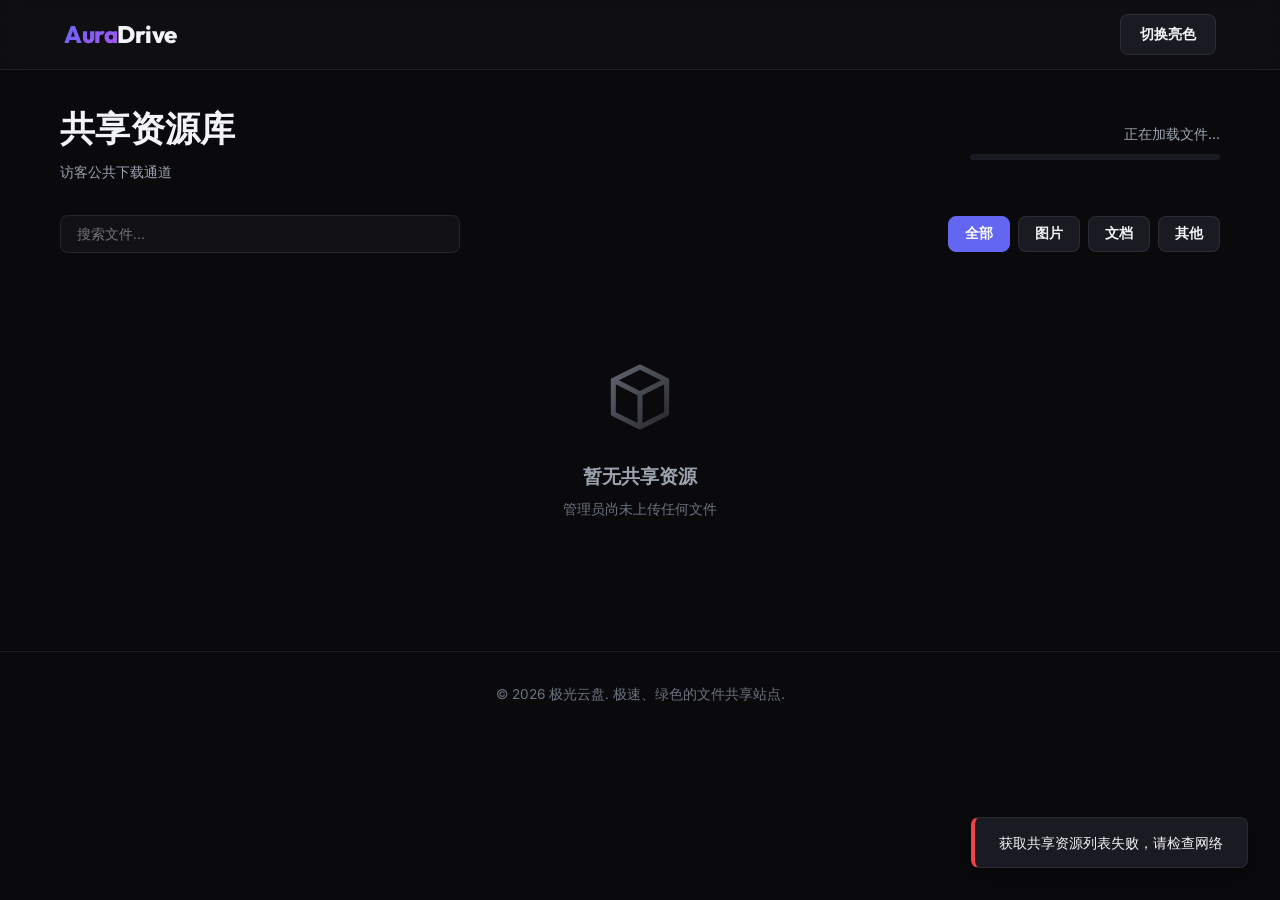
<file: index.html>
<!DOCTYPE html>
<html lang="zh-CN">
<head>
    <meta charset="UTF-8">
    <meta name="viewport" content="width=device-width, initial-scale=1.0">
    <title>极光云盘 - Aura Drive</title>
    <link rel="preconnect" href="https://fonts.googleapis.com">
    <link rel="preconnect" href="https://fonts.gstatic.com" crossorigin>
    <link href="https://fonts.googleapis.com/css2?family=Inter:wght@300;400;500;600;700&family=Outfit:wght@400;600;800&display=swap" rel="stylesheet">
    <link rel="stylesheet" href="style.css?v=3.0">
</head>
<body>
    <header class="navbar">
        <div class="logo">
            <span class="logo-accent">Aura</span>Drive
        </div>
        <div class="nav-actions">
            <button class="btn btn-secondary" id="theme-toggle">切换主题</button>
        </div>
    </header>

    <main class="container">
        <section class="drive-header">
            <div class="header-left">
                <h1 class="page-title">共享资源库</h1>
                <p class="repo-info">访客公共下载通道</p>
            </div>
            <div class="header-right">
                <div class="storage-info">
                    <span class="storage-text" id="storage-usage-text">正在加载文件...</span>
                    <div class="storage-bar">
                        <div class="storage-fill" id="storage-usage-bar" style="width: 0%;"></div>
                    </div>
                </div>
            </div>
        </section>

        <section class="files-control-bar">
            <div class="search-box">
                <input type="text" id="search-input" placeholder="搜索文件...">
            </div>
            <div class="filter-actions">
                <button class="btn btn-secondary btn-icon active" id="filter-all">全部</button>
                <button class="btn btn-secondary btn-icon" id="filter-image">图片</button>
                <button class="btn btn-secondary btn-icon" id="filter-doc">文档</button>
                <button class="btn btn-secondary btn-icon" id="filter-other">其他</button>
            </div>
        </section>

        <section class="files-container">
            <div class="loading-state" id="loading-spinner">
                <div class="spinner"></div>
                <p>正在拉取资源列表...</p>
            </div>
            <div class="empty-state" id="empty-state" style="display: none;">
                <div class="empty-icon"></div>
                <h3>暂无共享资源</h3>
                <p>管理员尚未上传任何文件</p>
            </div>
            <div class="files-grid" id="files-grid"></div>
        </section>
    </main>

    <div class="toast-container" id="toast-container"></div>

    <footer class="footer">
        <div class="footer-bottom">
            <p>&copy; 2026 极光云盘. 极速、绿色的文件共享站点.</p>
        </div>
    </footer>

    <script src="script.js?v=3.0"></script>
</body>
</html>
</file>
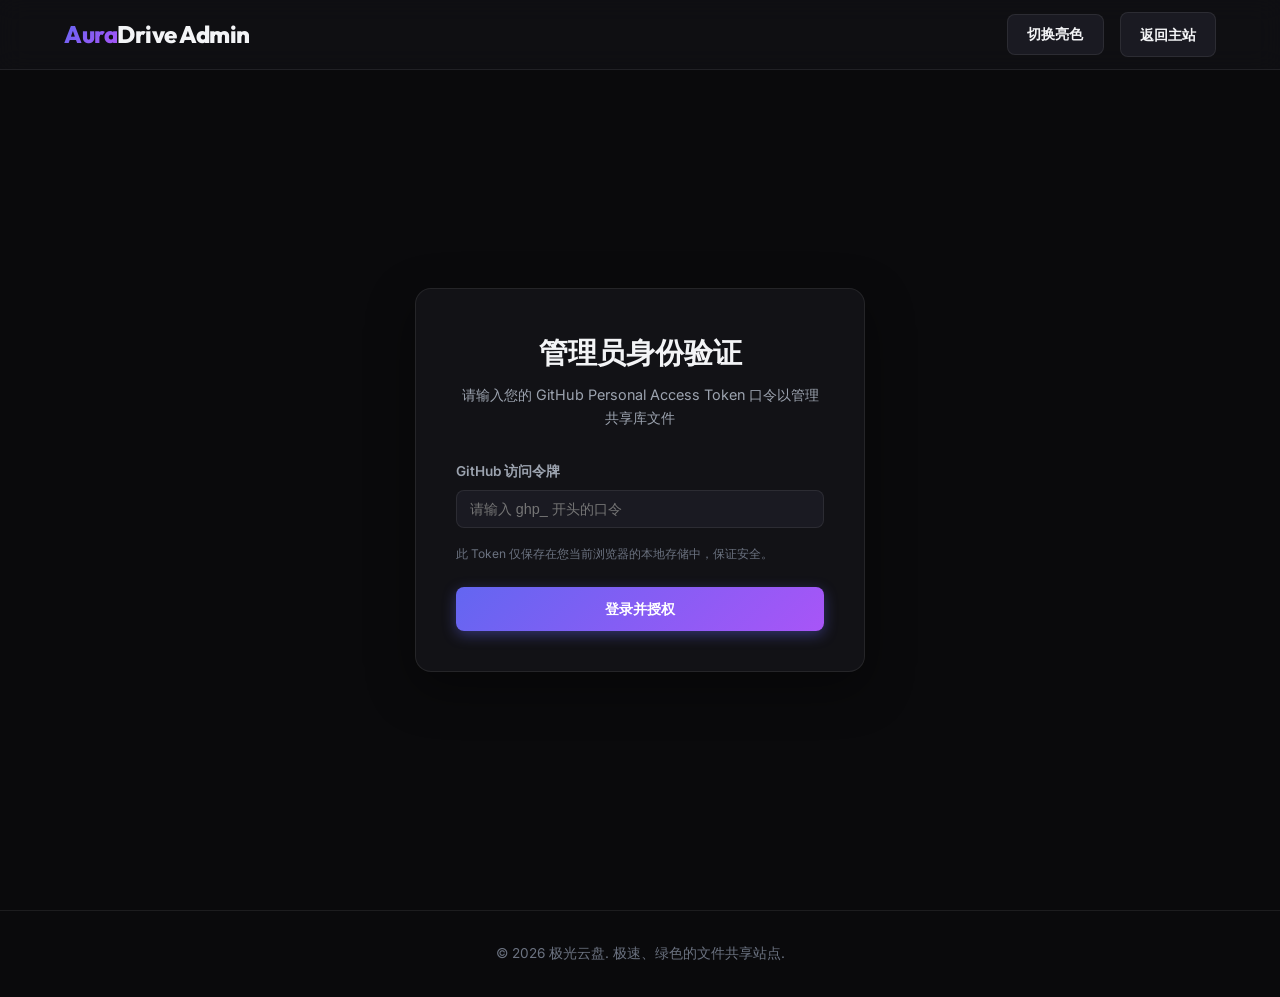
<file: zzy/index.html>
<!DOCTYPE html>
<html lang="zh-CN">
<head>
    <meta charset="UTF-8">
    <meta name="viewport" content="width=device-width, initial-scale=1.0">
    <title>极光云盘 - 管理后台</title>
    <link rel="preconnect" href="https://fonts.googleapis.com">
    <link rel="preconnect" href="https://fonts.gstatic.com" crossorigin>
    <link href="https://fonts.googleapis.com/css2?family=Inter:wght@300;400;500;600;700&family=Outfit:wght@400;600;800&display=swap" rel="stylesheet">
    <link rel="stylesheet" href="../style.css?v=3.0">
    <style>
        .login-screen {
            display: flex;
            align-items: center;
            justify-content: center;
            min-height: calc(100vh - 140px);
            padding: 20px;
        }
        .login-card {
            background-color: var(--bg-secondary);
            border: 1px solid var(--border-color);
            border-radius: 16px;
            padding: 2.5rem;
            width: 100%;
            max-width: 450px;
            box-shadow: var(--shadow-lg);
            text-align: center;
        }
        .login-card h2 {
            font-family: var(--font-display);
            font-size: 1.8rem;
            font-weight: 800;
            margin-bottom: 0.5rem;
        }
        .login-card p {
            font-size: 0.9rem;
            color: var(--text-secondary);
            margin-bottom: 2rem;
        }
        .logged-out .admin-dashboard {
            display: none;
        }
        .logged-in .login-screen {
            display: none;
        }
        .logged-in .admin-dashboard {
            display: block;
        }
    </style>
</head>
<body class="logged-out">
    <header class="navbar">
        <div class="logo">
            <span class="logo-accent">Aura</span>Drive Admin
        </div>
        <div class="nav-actions">
            <button class="btn btn-secondary" id="theme-toggle">切换主题</button>
            <button class="btn btn-outline" id="admin-logout-btn" style="display: none;">退出管理</button>
            <a href="../" class="btn btn-secondary">返回主站</a>
        </div>
    </header>

    <main class="container">
        <section class="login-screen">
            <div class="login-card">
                <h2>管理员身份验证</h2>
                <p>请输入您的 GitHub Personal Access Token 口令以管理共享库文件</p>
                <div class="form-group" style="text-align: left; margin-bottom: 1.5rem;">
                    <label for="admin-token-input">GitHub 访问令牌</label>
                    <input type="password" id="admin-token-input" placeholder="请输入 ghp_ 开头的口令" style="width: 100%;">
                    <span class="help-text" style="margin-top: 0.5rem; display: block;">此 Token 仅保存在您当前浏览器的本地存储中，保证安全。</span>
                </div>
                <button class="btn btn-primary" id="admin-login-submit" style="width: 100%; padding: 0.8rem;">登录并授权</button>
            </div>
        </section>

        <section class="admin-dashboard">
            <section class="drive-header">
                <div class="header-left">
                    <h1 class="page-title">云盘管理后台</h1>
                    <p class="repo-info" style="color: var(--accent-primary);">管理员维护模式 (已授权)</p>
                </div>
                <div class="header-right">
                    <div class="storage-info">
                        <span class="storage-text" id="storage-usage-text">正在加载文件...</span>
                        <div class="storage-bar">
                            <div class="storage-fill" id="storage-usage-bar" style="width: 0%;"></div>
                        </div>
                    </div>
                </div>
            </section>

            <section class="upload-area" id="drop-zone">
                <input type="file" id="file-input" multiple style="display: none;">
                <div class="upload-icon"></div>
                <h3>拖拽文件到此处，或 <span class="upload-link" id="select-files-trigger">点击浏览</span></h3>
                <p>支持多文件上传，单个文件大小建议不超过 25MB</p>
                <div id="upload-progress-container" class="upload-progress-container" style="display: none;">
                    <div class="progress-info">
                        <span id="upload-status-text">正在准备上传...</span>
                        <span id="upload-percentage-text">0%</span>
                    </div>
                    <div class="progress-track">
                        <div class="progress-thumb" id="upload-progress-bar" style="width: 0%;"></div>
                    </div>
                </div>
            </section>

            <section class="files-control-bar">
                <div class="search-box">
                    <input type="text" id="search-input" placeholder="搜索文件...">
                </div>
                <div class="filter-actions">
                    <button class="btn btn-secondary btn-icon active" id="filter-all">全部</button>
                    <button class="btn btn-secondary btn-icon" id="filter-image">图片</button>
                    <button class="btn btn-secondary btn-icon" id="filter-doc">文档</button>
                    <button class="btn btn-secondary btn-icon" id="filter-other">其他</button>
                </div>
            </section>

            <section class="files-container">
                <div class="loading-state" id="loading-spinner" style="display: none;">
                    <div class="spinner"></div>
                    <p>正在拉取文件列表...</p>
                </div>
                <div class="empty-state" id="empty-state" style="display: none;">
                    <div class="empty-icon"></div>
                    <h3>暂无共享文件</h3>
                    <p>您可以拖拽文件至上方开始上传首个共享文件</p>
                </div>
                <div class="files-grid" id="files-grid"></div>
            </section>
        </section>
    </main>

    <div class="toast-container" id="toast-container"></div>

    <footer class="footer">
        <div class="footer-bottom">
            <p>&copy; 2026 极光云盘. 极速、绿色的文件共享站点.</p>
        </div>
    </footer>

    <script src="admin.js?v=3.0"></script>
</body>
</html>
</file>
<file: style.css>
:root {
    --bg-primary: #0a0a0c;
    --bg-secondary: #121216;
    --bg-tertiary: #1a1a22;
    --text-primary: #f3f4f6;
    --text-secondary: #9ca3af;
    --text-muted: #6b7280;
    --accent-primary: #6366f1;
    --accent-secondary: #a855f7;
    --accent-pink: #ec4899;
    --accent-green: #10b981;
    --accent-yellow: #f59e0b;
    --accent-red: #ef4444;
    --border-color: rgba(255, 255, 255, 0.08);
    --glass-bg: rgba(18, 18, 22, 0.7);
    --glass-border: rgba(255, 255, 255, 0.08);
    --shadow-sm: 0 2px 8px rgba(0, 0, 0, 0.2);
    --shadow-md: 0 8px 24px rgba(0, 0, 0, 0.3);
    --shadow-lg: 0 16px 48px rgba(0, 0, 0, 0.4);
    --font-sans: 'Inter', -apple-system, BlinkMacSystemFont, "Segoe UI", Roboto, sans-serif;
    --font-display: 'Outfit', var(--font-sans);
    --transition-fast: 0.2s ease;
    --transition-normal: 0.3s cubic-bezier(0.4, 0, 0.2, 1);
    --transition-slow: 0.5s cubic-bezier(0.4, 0, 0.2, 1);
}

[data-theme="light"] {
    --bg-primary: #f8fafc;
    --bg-secondary: #ffffff;
    --bg-tertiary: #f1f5f9;
    --text-primary: #0f172a;
    --text-secondary: #475569;
    --text-muted: #94a3b8;
    --accent-primary: #4f46e5;
    --accent-secondary: #9333ea;
    --border-color: rgba(15, 23, 42, 0.08);
    --glass-bg: rgba(255, 255, 255, 0.8);
    --glass-border: rgba(15, 23, 42, 0.06);
    --shadow-sm: 0 2px 8px rgba(15, 23, 42, 0.05);
    --shadow-md: 0 8px 24px rgba(15, 23, 42, 0.08);
    --shadow-lg: 0 16px 48px rgba(15, 23, 42, 0.12);
}

* {
    margin: 0;
    padding: 0;
    box-sizing: border-box;
}

html {
    scroll-behavior: smooth;
    font-size: 16px;
}

body {
    background-color: var(--bg-primary);
    color: var(--text-primary);
    font-family: var(--font-sans);
    line-height: 1.6;
    overflow-x: hidden;
    transition: background-color var(--transition-normal), color var(--transition-normal);
}

a {
    color: inherit;
    text-decoration: none;
    transition: color var(--transition-fast);
}

button {
    font-family: inherit;
    border: none;
    background: none;
    cursor: pointer;
}

.navbar {
    position: fixed;
    top: 0;
    left: 0;
    width: 100%;
    height: 70px;
    display: flex;
    justify-content: space-between;
    align-items: center;
    padding: 0 5%;
    background: var(--glass-bg);
    backdrop-filter: blur(12px);
    -webkit-backdrop-filter: blur(12px);
    border-bottom: 1px solid var(--glass-border);
    z-index: 1000;
    transition: background var(--transition-normal), border var(--transition-normal);
}

.logo {
    font-family: var(--font-display);
    font-size: 1.5rem;
    font-weight: 800;
    letter-spacing: -0.5px;
    color: var(--text-primary);
}

.logo-accent {
    color: transparent;
    background: linear-gradient(135deg, var(--accent-primary), var(--accent-secondary));
    background-clip: text;
    -webkit-background-clip: text;
}

.nav-actions {
    display: flex;
    align-items: center;
    gap: 1rem;
}

.btn {
    padding: 0.6rem 1.2rem;
    font-size: 0.9rem;
    font-weight: 600;
    border-radius: 8px;
    transition: all var(--transition-fast);
}

.btn-primary {
    background: linear-gradient(135deg, var(--accent-primary), var(--accent-secondary));
    color: #ffffff;
    box-shadow: 0 4px 14px rgba(99, 102, 241, 0.4);
}

.btn-primary:hover {
    transform: translateY(-2px);
    box-shadow: 0 6px 20px rgba(99, 102, 241, 0.6);
}

.btn-secondary {
    background-color: var(--bg-tertiary);
    color: var(--text-primary);
    border: 1px solid var(--border-color);
}

.btn-secondary:hover {
    background-color: var(--border-color);
}

.btn-outline {
    border: 1px solid var(--border-color);
    color: var(--text-primary);
}

.btn-outline:hover {
    background-color: var(--border-color);
    transform: translateY(-2px);
}

.container {
    max-width: 1200px;
    margin: 0 auto;
    padding: 100px 20px 50px 20px;
}

.drive-header {
    display: flex;
    justify-content: space-between;
    align-items: center;
    margin-bottom: 2rem;
}

.page-title {
    font-family: var(--font-display);
    font-size: 2.2rem;
    font-weight: 800;
    margin-bottom: 0.25rem;
}

.repo-info {
    color: var(--text-secondary);
    font-size: 0.9rem;
}

.storage-info {
    width: 250px;
    display: flex;
    flex-direction: column;
    gap: 0.5rem;
}

.storage-text {
    font-size: 0.85rem;
    color: var(--text-secondary);
    text-align: right;
}

.storage-bar {
    width: 100%;
    height: 6px;
    background-color: var(--bg-tertiary);
    border-radius: 10px;
    overflow: hidden;
}

.storage-fill {
    height: 100%;
    background: linear-gradient(90deg, var(--accent-primary), var(--accent-pink));
    border-radius: 10px;
    transition: width var(--transition-normal);
}

.upload-area {
    background-color: var(--bg-secondary);
    border: 2px dashed var(--border-color);
    border-radius: 16px;
    padding: 3rem 2rem;
    text-align: center;
    cursor: pointer;
    transition: all var(--transition-normal);
    margin-bottom: 2.5rem;
    position: relative;
    overflow: hidden;
    animation: slideDown 0.4s ease-out;
}

.upload-area:hover, .upload-area.dragover {
    border-color: var(--accent-primary);
    background-color: rgba(99, 102, 241, 0.03);
}

.upload-icon {
    width: 60px;
    height: 60px;
    margin: 0 auto 1.5rem auto;
    background: linear-gradient(135deg, var(--accent-primary), var(--accent-secondary));
    mask-image: url("data:image/svg+xml,%3Csvg xmlns='http://www.w3.org/2000/svg' fill='none' viewBox='0 0 24 24' stroke='currentColor'%3E%3Cpath stroke-linecap='round' stroke-linejoin='round' stroke-width='2' d='M7 16a4 4 0 01-.88-7.903A5 5 0 1115.9 6L16 6a5 5 0 011 9.9M15 13l-3-3m0 0l-3 3m3-3v12'/%3E%3C/svg%3E");
    -webkit-mask-image: url("data:image/svg+xml,%3Csvg xmlns='http://www.w3.org/2000/svg' fill='none' viewBox='0 0 24 24' stroke='currentColor'%3E%3Cpath stroke-linecap='round' stroke-linejoin='round' stroke-width='2' d='M7 16a4 4 0 01-.88-7.903A5 5 0 1115.9 6L16 6a5 5 0 011 9.9M15 13l-3-3m0 0l-3 3m3-3v12'/%3E%3C/svg%3E");
    mask-size: contain;
    -webkit-mask-size: contain;
    mask-repeat: no-repeat;
    -webkit-mask-repeat: no-repeat;
}

.upload-area h3 {
    font-size: 1.2rem;
    font-weight: 600;
    margin-bottom: 0.5rem;
}

.upload-link {
    color: var(--accent-primary);
    text-decoration: underline;
}

.upload-area p {
    font-size: 0.85rem;
    color: var(--text-muted);
}

.upload-progress-container {
    margin-top: 1.5rem;
    background-color: var(--bg-tertiary);
    border: 1px solid var(--border-color);
    border-radius: 8px;
    padding: 1rem;
    text-align: left;
    max-width: 500px;
    margin-left: auto;
    margin-right: auto;
}

.progress-info {
    display: flex;
    justify-content: space-between;
    font-size: 0.85rem;
    margin-bottom: 0.5rem;
}

.progress-track {
    width: 100%;
    height: 4px;
    background-color: var(--bg-primary);
    border-radius: 10px;
    overflow: hidden;
}

.progress-thumb {
    height: 100%;
    background-color: var(--accent-primary);
    width: 0%;
    transition: width var(--transition-fast);
}

.files-control-bar {
    display: flex;
    justify-content: space-between;
    align-items: center;
    margin-bottom: 1.5rem;
    gap: 1rem;
}

.search-box {
    flex-grow: 1;
    max-width: 400px;
}

.search-box input {
    width: 100%;
    padding: 0.6rem 1rem;
    border-radius: 8px;
    background-color: var(--bg-secondary);
    border: 1px solid var(--border-color);
    color: var(--text-primary);
    font-size: 0.9rem;
    outline: none;
    transition: all var(--transition-fast);
}

.search-box input:focus {
    border-color: var(--accent-primary);
    box-shadow: 0 0 0 2px rgba(99, 102, 241, 0.15);
}

.filter-actions {
    display: flex;
    gap: 0.5rem;
}

.btn-icon {
    font-size: 0.85rem;
    padding: 0.5rem 1rem;
}

.btn-icon.active {
    background-color: var(--accent-primary);
    color: #ffffff;
    border-color: var(--accent-primary);
}

.files-container {
    min-height: 300px;
    position: relative;
}

.loading-state, .empty-state {
    display: flex;
    flex-direction: column;
    align-items: center;
    justify-content: center;
    padding: 5rem 2rem;
    text-align: center;
}

.spinner {
    width: 40px;
    height: 40px;
    border: 3px solid var(--border-color);
    border-top-color: var(--accent-primary);
    border-radius: 50%;
    animation: spin 1s linear infinite;
    margin-bottom: 1rem;
}

.empty-icon {
    width: 80px;
    height: 80px;
    margin-bottom: 1.5rem;
    background: linear-gradient(135deg, var(--text-muted), var(--border-color));
    mask-image: url("data:image/svg+xml,%3Csvg xmlns='http://www.w3.org/2000/svg' fill='none' viewBox='0 0 24 24' stroke='currentColor'%3E%3Cpath stroke-linecap='round' stroke-linejoin='round' stroke-width='1.5' d='M20 7l-8-4-8 4m16 0l-8 4m8-4v10l-8 4m0-10L4 7m8 4v10M4 7v10l8 4'/%3E%3C/svg%3E");
    -webkit-mask-image: url("data:image/svg+xml,%3Csvg xmlns='http://www.w3.org/2000/svg' fill='none' viewBox='0 0 24 24' stroke='currentColor'%3E%3Cpath stroke-linecap='round' stroke-linejoin='round' stroke-width='1.5' d='M20 7l-8-4-8 4m16 0l-8 4m8-4v10l-8 4m0-10L4 7m8 4v10M4 7v10l8 4'/%3E%3C/svg%3E");
    mask-size: contain;
    -webkit-mask-size: contain;
    mask-repeat: no-repeat;
    -webkit-mask-repeat: no-repeat;
}

.empty-state h3 {
    font-size: 1.2rem;
    color: var(--text-secondary);
    margin-bottom: 0.5rem;
}

.empty-state p {
    font-size: 0.85rem;
    color: var(--text-muted);
}

.files-grid {
    display: grid;
    grid-template-columns: repeat(auto-fill, minmax(220px, 1fr));
    gap: 1.5rem;
}

.file-card {
    background-color: var(--bg-secondary);
    border: 1px solid var(--border-color);
    border-radius: 12px;
    overflow: hidden;
    display: flex;
    flex-direction: column;
    transition: all var(--transition-normal);
    position: relative;
}

.file-card:hover {
    transform: translateY(-4px);
    box-shadow: var(--shadow-md);
    border-color: var(--accent-primary);
}

.file-preview {
    height: 120px;
    background-color: var(--bg-tertiary);
    display: flex;
    align-items: center;
    justify-content: center;
    overflow: hidden;
    position: relative;
}

.file-preview img {
    width: 100%;
    height: 100%;
    object-fit: cover;
}

.file-icon-placeholder {
    width: 40px;
    height: 40px;
    background: linear-gradient(135deg, var(--accent-primary), var(--accent-secondary));
    mask-size: contain;
    -webkit-mask-size: contain;
    mask-repeat: no-repeat;
    -webkit-mask-repeat: no-repeat;
}

.file-icon-placeholder.image {
    mask-image: url("data:image/svg+xml,%3Csvg xmlns='http://www.w3.org/2000/svg' fill='none' viewBox='0 0 24 24' stroke='currentColor'%3E%3Cpath stroke-linecap='round' stroke-linejoin='round' stroke-width='2' d='M4 16l4.586-4.586a2 2 0 012.828 0L16 16m-2-2l1.586-1.586a2 2 0 012.828 0L20 14m-6-6h.01M6 20h12a2 2 0 002-2V6a2 2 0 00-2-2H6a2 2 0 00-2 2v12a2 2 0 002 2z'/%3E%3C/svg%3E");
    -webkit-mask-image: url("data:image/svg+xml,%3Csvg xmlns='http://www.w3.org/2000/svg' fill='none' viewBox='0 0 24 24' stroke='currentColor'%3E%3Cpath stroke-linecap='round' stroke-linejoin='round' stroke-width='2' d='M4 16l4.586-4.586a2 2 0 012.828 0L16 16m-2-2l1.586-1.586a2 2 0 012.828 0L20 14m-6-6h.01M6 20h12a2 2 0 002-2V6a2 2 0 00-2-2H6a2 2 0 00-2 2v12a2 2 0 002 2z'/%3E%3C/svg%3E");
}

.file-icon-placeholder.doc {
    background: linear-gradient(135deg, var(--accent-green), #059669);
    mask-image: url("data:image/svg+xml,%3Csvg xmlns='http://www.w3.org/2000/svg' fill='none' viewBox='0 0 24 24' stroke='currentColor'%3E%3Cpath stroke-linecap='round' stroke-linejoin='round' stroke-width='2' d='M9 12h6m-6 4h6m2 5H7a2 2 0 01-2-2V5a2 2 0 012-2h5.586a1 1 0 01.707.293l5.414 5.414a1 1 0 01.293.707V19a2 2 0 01-2 2z'/%3E%3C/svg%3E");
    -webkit-mask-image: url("data:image/svg+xml,%3Csvg xmlns='http://www.w3.org/2000/svg' fill='none' viewBox='0 0 24 24' stroke='currentColor'%3E%3Cpath stroke-linecap='round' stroke-linejoin='round' stroke-width='2' d='M9 12h6m-6 4h6m2 5H7a2 2 0 01-2-2V5a2 2 0 012-2h5.586a1 1 0 01.707.293l5.414 5.414a1 1 0 01.293.707V19a2 2 0 01-2 2z'/%3E%3C/svg%3E");
}

.file-icon-placeholder.other {
    background: linear-gradient(135deg, var(--accent-yellow), #d97706);
    mask-image: url("data:image/svg+xml,%3Csvg xmlns='http://www.w3.org/2000/svg' fill='none' viewBox='0 0 24 24' stroke='currentColor'%3E%3Cpath stroke-linecap='round' stroke-linejoin='round' stroke-width='2' d='M7 21h10a2 2 0 002-2V9.414a1 1 0 00-.293-.707l-5.414-5.414A1 1 0 0012.586 3H7a2 2 0 00-2 2v14a2 2 0 002 2z'/%3E%3C/svg%3E");
    -webkit-mask-image: url("data:image/svg+xml,%3Csvg xmlns='http://www.w3.org/2000/svg' fill='none' viewBox='0 0 24 24' stroke='currentColor'%3E%3Cpath stroke-linecap='round' stroke-linejoin='round' stroke-width='2' d='M7 21h10a2 2 0 002-2V9.414a1 1 0 00-.293-.707l-5.414-5.414A1 1 0 0012.586 3H7a2 2 0 00-2 2v14a2 2 0 002 2z'/%3E%3C/svg%3E");
}

.file-info {
    padding: 1rem;
    display: flex;
    flex-direction: column;
    flex-grow: 1;
}

.file-name {
    font-size: 0.95rem;
    font-weight: 600;
    color: var(--text-primary);
    overflow: hidden;
    text-overflow: ellipsis;
    white-space: nowrap;
    margin-bottom: 0.25rem;
}

.file-meta {
    font-size: 0.75rem;
    color: var(--text-muted);
    display: flex;
    justify-content: space-between;
    margin-bottom: 1rem;
}

.file-actions {
    display: flex;
    gap: 0.5rem;
    margin-top: auto;
}

.btn-card {
    flex: 1;
    padding: 0.4rem;
    font-size: 0.8rem;
    border-radius: 6px;
    text-align: center;
}

.btn-delete {
    display: none;
}

.admin-mode .btn-delete {
    display: block;
}

.modal {
    position: fixed;
    top: 0;
    left: 0;
    width: 100vw;
    height: 100vh;
    background-color: rgba(0, 0, 0, 0.65);
    backdrop-filter: blur(10px);
    -webkit-backdrop-filter: blur(10px);
    display: flex;
    align-items: center;
    justify-content: center;
    opacity: 0;
    pointer-events: none;
    z-index: 2000;
    transition: opacity var(--transition-normal);
}

.modal.active {
    opacity: 1;
    pointer-events: auto;
}

.modal-content {
    background-color: var(--bg-secondary);
    border: 1px solid var(--glass-border);
    border-radius: 16px;
    width: 90%;
    max-width: 440px;
    box-shadow: var(--shadow-lg);
    transform: translateY(20px);
    transition: transform var(--transition-normal);
    overflow: hidden;
}

.modal.active .modal-content {
    transform: translateY(0);
}

.modal-header {
    padding: 1.25rem 1.5rem;
    border-bottom: 1px solid var(--border-color);
    display: flex;
    justify-content: space-between;
    align-items: center;
}

.modal-header h2 {
    font-size: 1.25rem;
    font-family: var(--font-display);
    font-weight: 700;
}

.close-btn {
    font-size: 1.5rem;
    color: var(--text-secondary);
}

.close-btn:hover {
    color: var(--text-primary);
}

.modal-body {
    padding: 1.5rem;
    display: flex;
    flex-direction: column;
    gap: 1.25rem;
}

.form-group {
    display: flex;
    flex-direction: column;
    gap: 0.5rem;
}

.form-group label {
    font-size: 0.85rem;
    font-weight: 600;
    color: var(--text-secondary);
}

.form-group input {
    padding: 0.6rem 0.8rem;
    border-radius: 8px;
    background-color: var(--bg-tertiary);
    border: 1px solid var(--border-color);
    color: var(--text-primary);
    font-size: 0.9rem;
    outline: none;
    transition: all var(--transition-fast);
}

.form-group input:focus {
    border-color: var(--accent-primary);
}

.help-text {
    font-size: 0.75rem;
    color: var(--text-muted);
}

.modal-footer {
    padding: 1rem 1.5rem;
    border-top: 1px solid var(--border-color);
    display: flex;
    justify-content: flex-end;
    gap: 0.75rem;
    background-color: rgba(0, 0, 0, 0.1);
}

.toast-container {
    position: fixed;
    bottom: 2rem;
    right: 2rem;
    display: flex;
    flex-direction: column;
    gap: 0.75rem;
    z-index: 3000;
}

.toast {
    background-color: var(--bg-tertiary);
    border: 1px solid var(--border-color);
    border-left: 4px solid var(--accent-primary);
    color: var(--text-primary);
    padding: 0.8rem 1.5rem;
    border-radius: 8px;
    font-size: 0.9rem;
    font-weight: 500;
    box-shadow: var(--shadow-md);
    transform: translateX(120%);
    transition: transform var(--transition-normal);
}

.toast.active {
    transform: translateX(0);
}

.toast.success {
    border-left-color: var(--accent-green);
}

.toast.error {
    border-left-color: var(--accent-red);
}

.footer {
    margin-top: auto;
    padding: 2rem 0;
    border-top: 1px solid var(--border-color);
}

.footer-bottom {
    text-align: center;
    color: var(--text-muted);
    font-size: 0.85rem;
}

@keyframes spin {
    to { transform: rotate(360deg); }
}

@keyframes slideDown {
    from {
        opacity: 0;
        transform: translateY(-20px);
    }
    to {
        opacity: 1;
        transform: translateY(0);
    }
}

@media (max-width: 768px) {
    .drive-header {
        flex-direction: column;
        align-items: flex-start;
        gap: 1.5rem;
    }
    .storage-info {
        width: 100%;
    }
    .files-control-bar {
        flex-direction: column;
        align-items: stretch;
    }
    .search-box {
        max-width: 100%;
    }
    .filter-actions {
        overflow-x: auto;
        padding-bottom: 0.5rem;
    }
}
</file>
